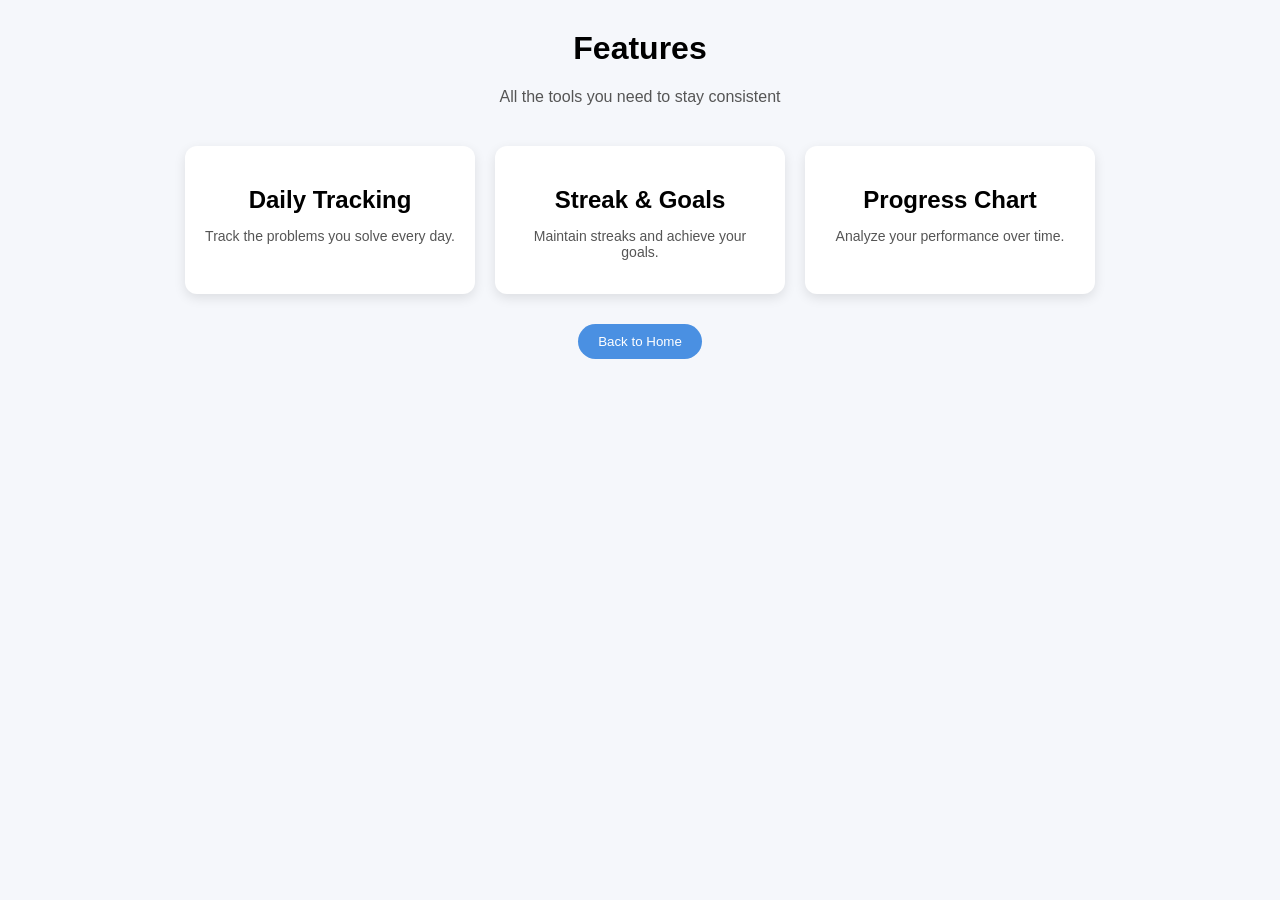
<file: features.html>
<!DOCTYPE html>
<html>
<head>
  <title>Features</title>
  <style>
    body {
      margin: 0;
      padding: 0;
      font-family: Arial, sans-serif;
      background: #f5f7fb;
      text-align: center;
    }
    h1 {
      margin-top: 30px;
    }
    p {
      color: #555;
    }
    .container {
      display: flex;
      justify-content: center;
      gap: 20px;
      margin-top: 40px;
      flex-wrap: wrap;
    }
    .box {
      width: 250px;
      padding: 20px;
      background: white;
      border-radius: 12px;
      box-shadow: 0 4px 12px rgba(0,0,0,0.1);
      transition: transform 0.3s ease;
    }
    .box:hover {
      transform: translateY(-5px);
    }
    .box h2 {
      margin-bottom: 10px;
    }
    .box p {
      font-size: 14px;
    }
    .back-btn {
      margin-top: 30px;
    }
    .back-btn button {
      padding: 10px 20px;
      background: #4a90e2;
      color: white;
      border: none;
      border-radius: 6px;
      cursor: pointer;
       border-radius: 20px;
    }
    .back-btn button:hover {
      background: #357abd;
    }
    a {
      text-decoration: none;
    }
  </style>
</head>
<body>
  <h1>Features </h1>
  <p>All the tools you need to stay consistent</p>
  <div class="container">
    <div class="box">
      <h2>Daily Tracking</h2>
      <p>Track the problems you solve every day.</p>
    </div>
    <div class="box">
      <h2>Streak & Goals</h2>
      <p>Maintain streaks and achieve your goals.</p>
    </div>
    <div class="box">
      <h2>Progress Chart</h2>
      <p>Analyze your performance over time.</p>
    </div>
  </div>
  <div class="back-btn">
    <a href="index.html">
      <button>Back to Home</button>
    </a>
  </div>
</body>
</html>
</file>
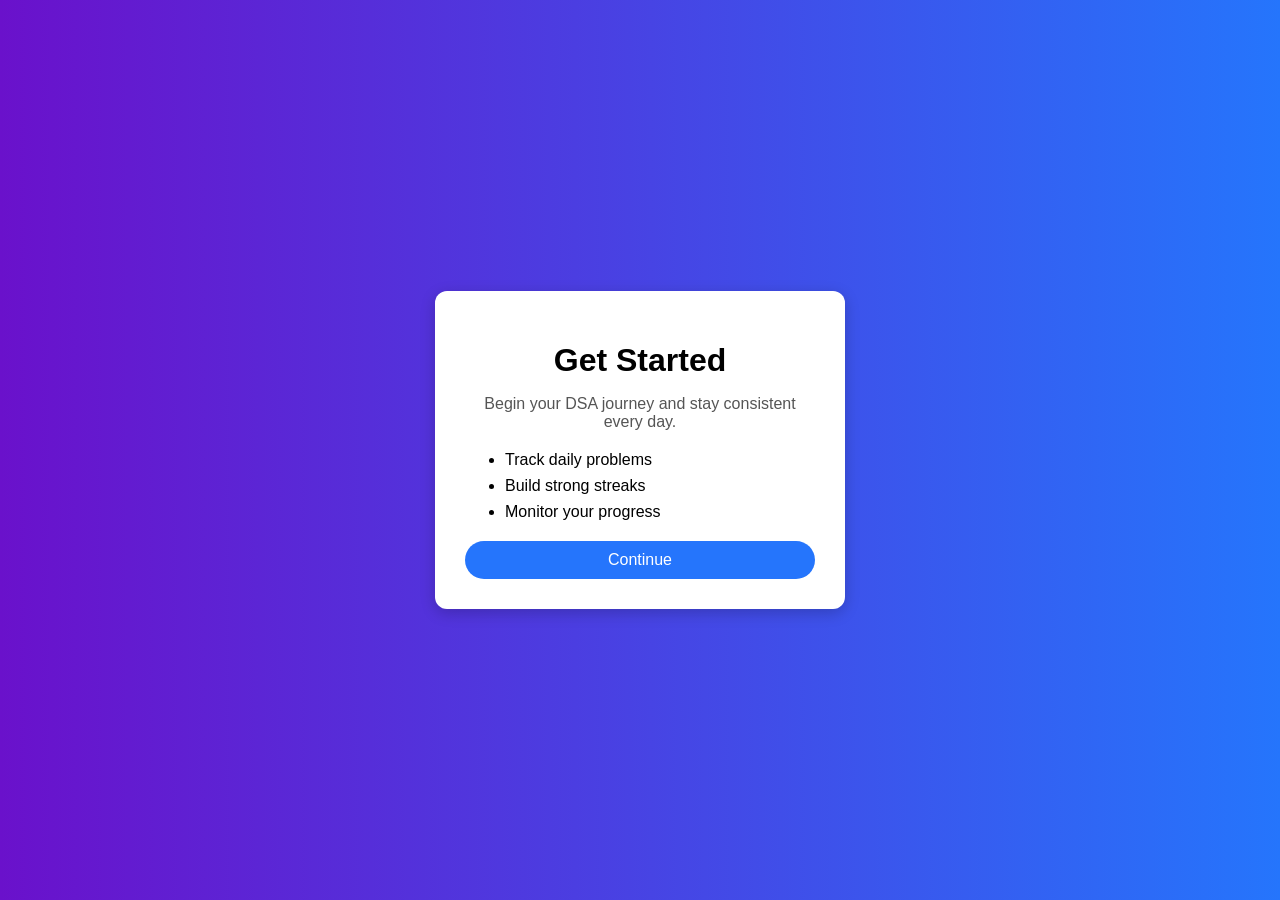
<file: get-started.html>
<!DOCTYPE html>
<html>
<head>
  <title>Get Started</title>
  <style>
    body {
      margin: 0;
      padding: 0;
      font-family: Arial, sans-serif;
      background: linear-gradient(to right, #6a11cb, #2575fc);
      display: flex;
      justify-content: center;
      align-items: center;
      height: 100vh;
    }
    .start-box {
      width: 350px;
      padding: 30px;
      background: white;
      border-radius: 12px;
      box-shadow: 0 4px 15px rgba(0,0,0,0.2);
      text-align: center;
    }
    .start-box h1 {
      margin-bottom: 10px;
    }
    .start-box p {
      color: #555;
      margin-bottom: 20px;
    }
    .start-box ul {
      text-align: left;
      margin-bottom: 20px;
    }
    .start-box li {
      margin: 8px 0;
    }
    .start-box button {
      width: 100%;
      padding: 10px;
      background: #2575fc;
      color: white;
      border: none;
      border-radius: 6px;
      cursor: pointer;
      font-size: 16px;
       border-radius: 20px;
    }
    .start-box button:hover {
      background: #1a5edb;
    }
    .start-box a {
      text-decoration: none;
    }
  </style>
</head>
<body>
  <div class="start-box">
    <h1>Get Started </h1>
    <p>Begin your DSA journey and stay consistent every day.</p>
    <ul>
      <li> Track daily problems</li>
      <li> Build strong streaks</li>
      <li> Monitor your progress</li>
    </ul>
    <a href="start-now.html">
      <button>Continue</button>
    </a>
  </div>
</body>
</html>
</file>
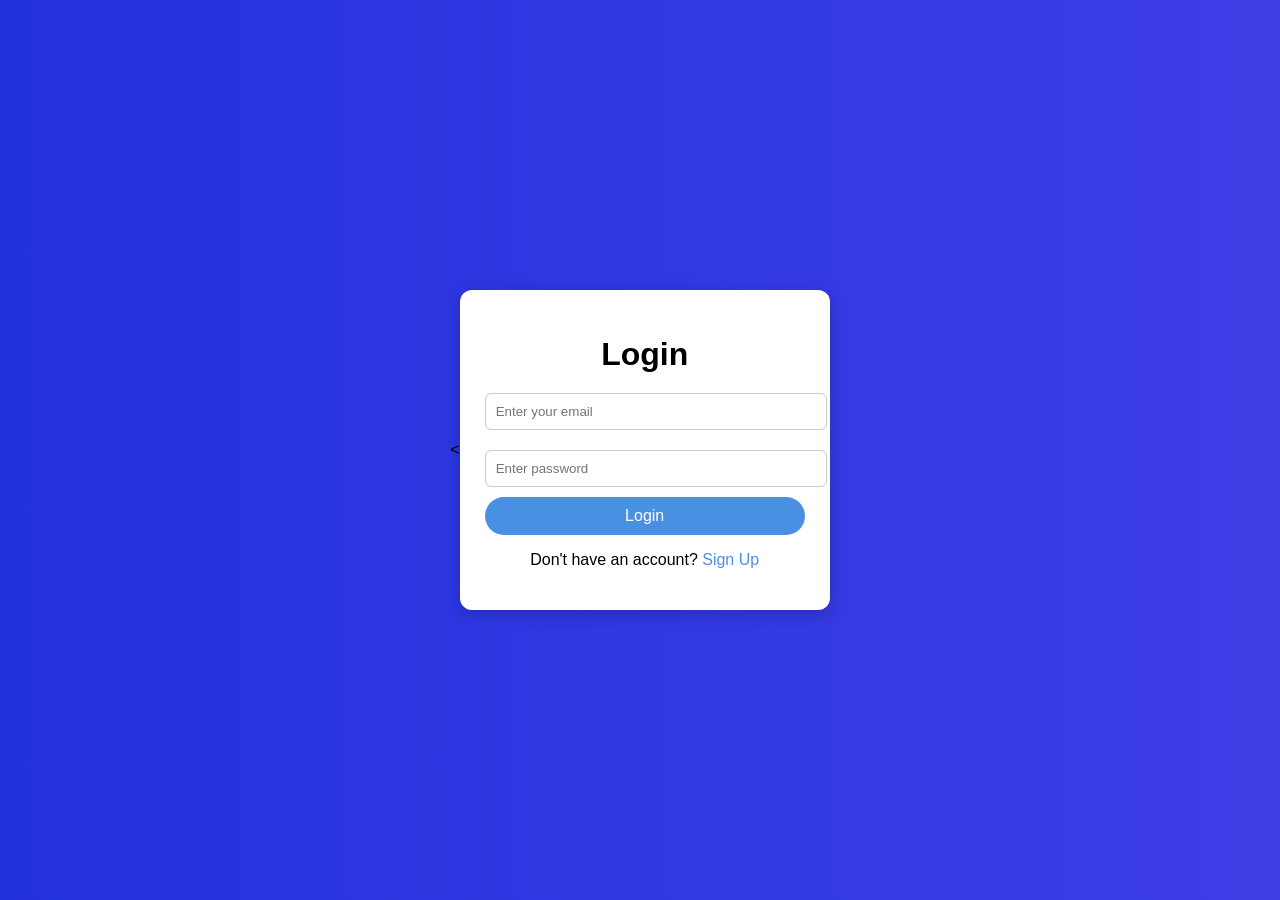
<file: login.html>
<!DOCTYPE html>
<html>
<head>
  <title>Login</title>
  <<style>
    body {
      margin: 0;
      padding: 0;
      font-family: Arial, sans-serif;
      background: linear-gradient(to right, #2232dc, #3e3ee7);
      display: flex;
      justify-content: center;
      align-items: center;
      height: 100vh;
    }
    .login-box {
      width: 320px;
      padding: 25px;
      background: white;
      border-radius: 12px;
      box-shadow: 0 4px 15px rgba(0,0,0,0.2);
      text-align: center;
    }
    .login-box h1 {
      margin-bottom: 10px;
    }
    .login-box input {
      width: 100%;
      padding: 10px;
      margin: 10px 0;
      border: 1px solid #ccc;
      border-radius: 6px;
      outline: none;
    }
    .login-box input:focus {
      border-color: #4a90e2;
    }
    .login-box button {
      width: 100%;
      padding: 10px;
      background: #4a90e2;
      color: white;
      border: none;
      border-radius: 6px;
      cursor: pointer;
      font-size: 16px;
       border-radius: 20px;
    }
    .login-box button:hover {
      background: #357abd;
    }
     .login-box a {
      color: #4a90e2;
      text-decoration: none;
    }
    .login-box a:hover {
      text-decoration: underline;
    }
  </style>
</head>
<body>
  <div class="login-box">
    <h1>Login</h1>
    <form>
      <input type="email" placeholder="Enter your email" required>
      <input type="password" placeholder="Enter password" required>
      <button type="submit">Login</button>
    </form>
    <p>Don't have an account? <a href="start-now.html">Sign Up</a></p>
  </div>
</body>
</html>
</file>
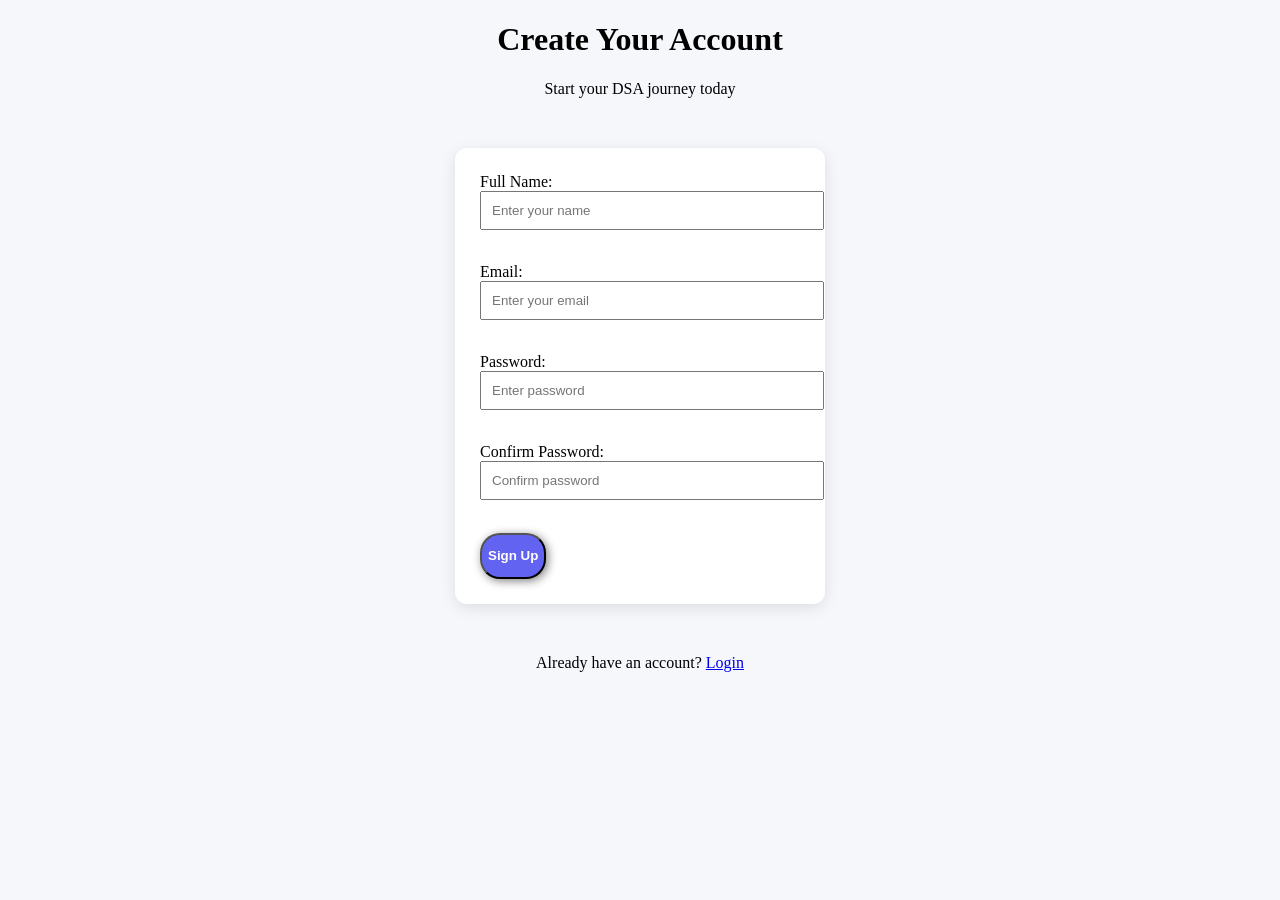
<file: start-now.html>
<!DOCTYPE html>
<html>
<head>
  <title>Get Start Now</title>
  <link rel="stylesheet" href="style.css">
</head>
<body class="form-page">
<h1>Create Your Account</h1>
  <p>Start your DSA journey today </p>
  <form class="form-box">
    <label>Full Name:</label><br>
    <input type="text" placeholder="Enter your name" required><br><br>
    <label>Email:</label><br>
    <input type="email" placeholder="Enter your email" required><br><br>
    <label>Password:</label><br>
    <input type="password" placeholder="Enter password" required><br><br>
    <label>Confirm Password:</label><br>
    <input type="password" placeholder="Confirm password" required><br><br>
    <button type="submit">Sign Up</button>
  </form>
  <p>Already have an account? <a href="login.html">Login</a></p>
</body>
</html>
</file>
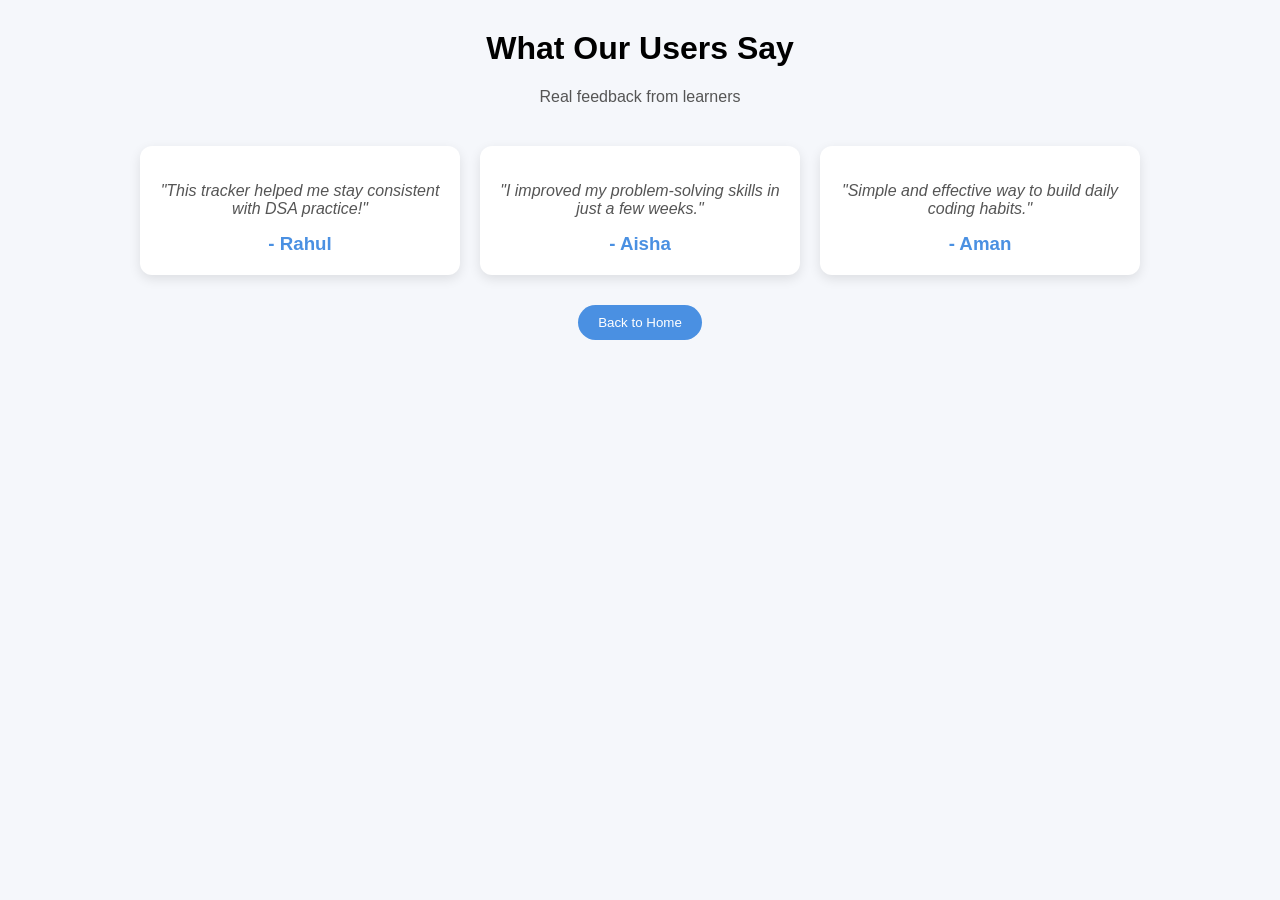
<file: testimonials.html>
<!DOCTYPE html>
<html>
<head>
  <title>Testimonials</title>
  <style>
    body {
      margin: 0;
      padding: 0;
      font-family: Arial, sans-serif;
      background: #f5f7fb;
      text-align: center;
    }
    h1 {
      margin-top: 30px;
    }
    p {
      color: #555;
    }
    .container {
      display: flex;
      justify-content: center;
      gap: 20px;
      margin-top: 40px;
      flex-wrap: wrap;
    }
    .card {
      width: 280px;
      padding: 20px;
      background: white;
      border-radius: 12px;
      box-shadow: 0 4px 12px rgba(0,0,0,0.1);
      transition: transform 0.3s ease;
    }
    .card:hover {
      transform: translateY(-5px);
    }
    .card p {
      font-style: italic;
      margin-bottom: 15px;
    }
    .card h3 {
      margin: 0;
      color: #4a90e2;
    }
    .back-btn {
      margin-top: 30px;
    }
    .back-btn button {
      padding: 10px 20px;
      background: #4a90e2;
      color: white;
      border: none;
      border-radius: 6px;
      cursor: pointer;
       border-radius: 20px;
    }
    .back-btn button:hover {
      background: #357abd;
    }
    a {
      text-decoration: none;
    }
  </style>
</head>
<body>
  <h1>What Our Users Say </h1>
  <p>Real feedback from learners</p>
  <div class="container">
    <div class="card">
      <p>"This tracker helped me stay consistent with DSA practice!"</p>
      <h3>- Rahul</h3>
    </div>
    <div class="card">
      <p>"I improved my problem-solving skills in just a few weeks."</p>
      <h3>- Aisha</h3>
    </div>
    <div class="card">
      <p>"Simple and effective way to build daily coding habits."</p>
      <h3>- Aman</h3>
    </div>
  </div>
  <div class="back-btn">
    <a href="index.html">
      <button>Back to Home</button>
    </a>
  </div>
</body>
</html>
</file>
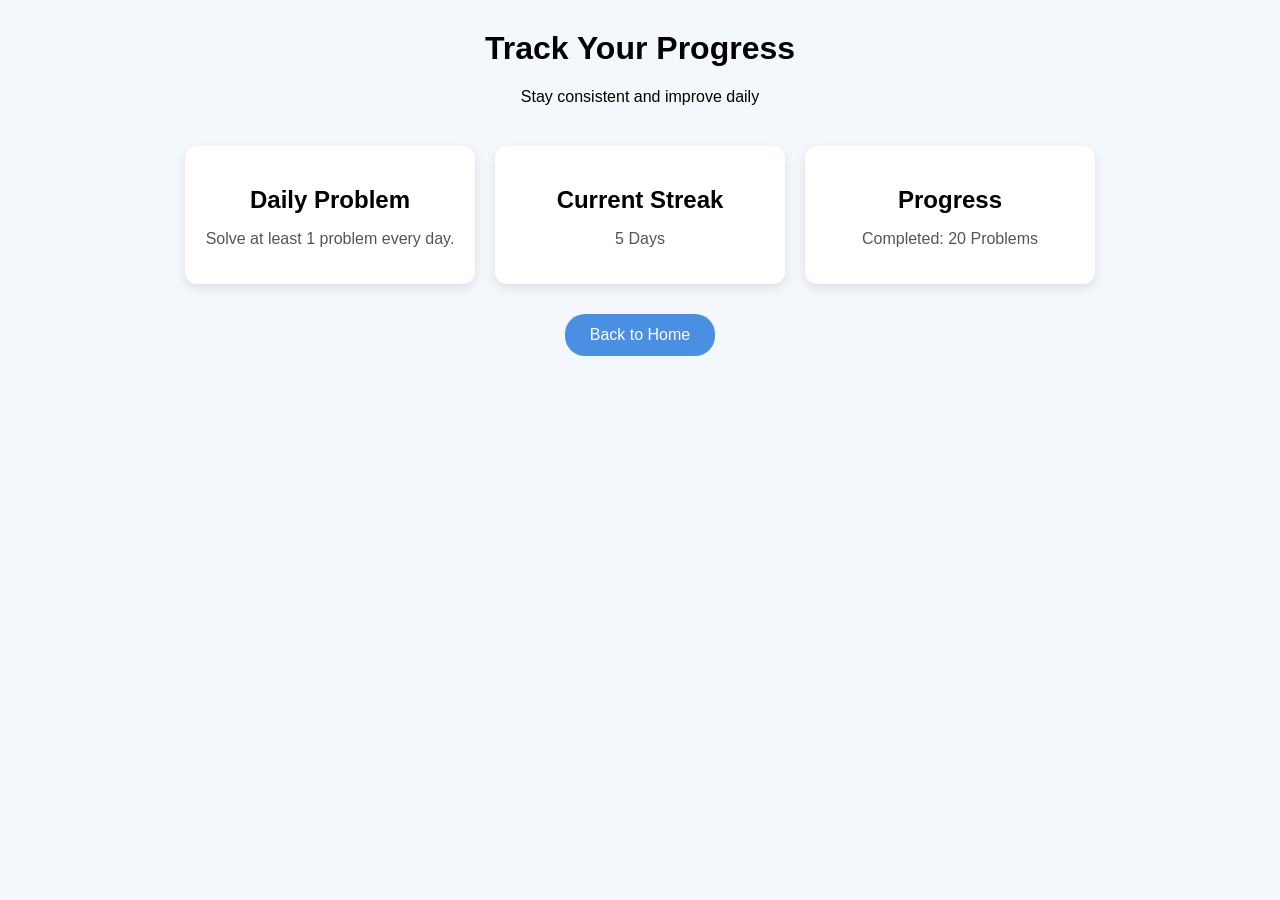
<file: Tracking-now.html>
<!DOCTYPE html>
<html>
<head>
  <title>Start Tracking</title>
  <style>
    body {
      margin: 0;
      padding: 0;
      font-family: Arial, sans-serif;
      background: #f4f7fb;
      text-align: center;
    }
    h1 {
      margin-top: 30px;
    }
    .container {
      display: flex;
      justify-content: center;
      gap: 20px;
      margin-top: 40px;
      flex-wrap: wrap;
    }
    .card {
      width: 250px;
      padding: 20px;
      background: white;
      border-radius: 12px;
      box-shadow: 0 4px 12px rgba(0,0,0,0.1);
      transition: transform 0.3s ease;
    }
    .card:hover {
      transform: translateY(-5px);
    }
    .card h2 {
      margin-bottom: 10px;
    }
    .card p {
      color: #555;
    }
    .start-btn {
      margin-top: 30px;
    }
    .start-btn button {
      padding: 12px 25px;
      background: #4a90e2;
      color: white;
      border: none;
      border-radius: 6px;
      font-size: 16px;
      cursor: pointer;
       border-radius: 20px;
    }
    .start-btn button:hover {
      background: #357abd;
    }
    a {
      text-decoration: none;
    }
  </style>
</head>
<body>
  <h1>Track Your Progress </h1>
  <p>Stay consistent and improve daily</p>
  <div class="container">
    <div class="card">
      <h2>Daily Problem</h2>
      <p>Solve at least 1 problem every day.</p>
    </div>
    <div class="card">
      <h2>Current Streak</h2>
      <p>5 Days</p>
    </div>
    <div class="card">
      <h2>Progress</h2>
      <p>Completed: 20 Problems</p>
    </div>
  </div>
  <div class="start-btn">
    <a href="index.html">
      <button>Back to Home</button>
    </a>
  </div>
</body>
</html>
</file>
<file: style.css>
#h{
    background-image: url(https://www.shutterstock.com/image-vector/futuristic-abstract-background-modern-diagonal-260nw-2612906435.jpg);
    height: 200px;
    border: 5px solid rgba(234, 225, 225, 0.616) ;
    text-align: center;
    
}
#blue{
    color: rgb(0, 81, 255) ;
    line-height: 50px ;
    
}
button{
    background-color: rgb(0, 81, 255);
    color: white;
    font-weight: bold;
    box-shadow: 2px 2px 10px gray;
    line-height: 40px;
    cursor: pointer;
}
h2{
    text-align: center;
    display: flex;
    align-items: center;
    justify-content: center;
    font-size: 24px;
    margin-bottom: 20px;
}
h2::before, h2::after{
    content: "";
    height: 1px;
    background-color: rgba(13, 13, 13, 0.4);
    width: 250px;
    margin: 0 20px;
}
p{
    text-align: center;
}
#black{
    font-weight: bolder;
}
.container{
    display: flex;
    gap: 20px;
    align-items: stretch;
}
.box{
    width: 100%;
    padding: 20px;
    height: 250px;
    background-color: white;
    display: flex;
    justify-content: center;
    align-items: center;
    border-radius: 10px;
    flex: 1;
    box-shadow: 2px 2px 10px gray;
    object-fit: contain;
    position: relative;
    overflow: hidden;
    cursor: pointer;
}
.box img{
    width: 90%;
    height: auto;
    object-fit: cover;
    margin: auto;
    display: block;
    margin-top: 10px;
    border-radius: 10px;
}
.box p{
    position: absolute;
    bottom: 10px;
    width: 100%;
    left: 10px;
    color: black;
    text-align: center;
    z-index: 1;
}
.box h3{
    position: absolute;
    top: 0px;
    left: 50%;
    color: white;
    font-weight: bold;
    transform: translateX(-50%);
    z-index: 2;
}
.box::after{
    content: "";
    position: absolute;
    inset: 0;
    background: rgba(0,0,0,0.4);
}
.box h3, .box p{
    color: white;
    text-align: center;
}
.box:hover{
    transform: translateY(-10px);
    box-shadow: 4px 4px 15px rgb(100, 100, 100);
}
button:hover{
    background-color: rgb(0, 50, 200 );
    transform: scale(1.05);
}
#bb{
    color: rgb(0, 81, 255);
}
.testimonials-section{
    text-align: center;
    padding: 40px 20px;
    background-color: #f4f7fb; 
    margin-top: 40px;
}
.testimonial-container{
    display: flex;
    justify-content: center;
    gap: 30px;
    margin-top: 30px;
}
.testimonial-card{
    background-color: white;
    width: 350px;
    padding: 20px;
    border-radius: 10px;
    box-shadow: 2px 2px 15px rgba(0, 0, 0, 0.1);
    display: flex;
    align-items: center;
    gap: 15px;
    text-align: left;
    transition: all 0.3s ease-in-out;
}
.profile-pic{
    width: 70px;
    height: 70px;
    border-radius: 50%; 
    object-fit: cover;
}
.review-text p{
    text-align: left; 
    margin: 5px 0;
}
.review-text h4{
    color: rgb(0, 81, 255);
    margin: 5px 0;
}
.stars{
    color: #ffc107; 
    letter-spacing: 2px;
}
.testimonial-card:hover{
    background-color: #f9f9f9;
    transform: translateY(-5PX);
    box-shadow: 0 10px 20px rgba(0, 0, 0, 0.1);
    cursor: pointer;
}
#last{
    background-color: rgb(0, 81, 255);
    color: white;
    text-align: center;
     height: 150px;
    border: 5px solid rgba(255, 255, 255, 0.616) ;
    padding: 60px 20px;
}
#last button{
    background-color: white;
    color: rgb(0, 81, 255);
}
header{
background-color: #f4f7fa; 
    padding: 10px 40px;
}
.top-nav {
    display: flex;
    justify-content: space-between; 
    align-items: center; 
    padding-bottom: 20px; 
    border-bottom: 1px solid #e0e6ed; 
    margin-bottom: 20px;
}
.logo {
    display: flex;
    align-items: center; 
    gap: 10px; 
    font-weight: bold;
    font-size: 1.2rem;
    color: #333; 
}
.logo-icon {
    width: 25px; 
    height: 25px;
}
.nav-links {
    display: flex;
    list-style: none; 
    gap: 30px;
     margin: 0;
     padding: 0;
}
.nav-links a {
    text-decoration: none; 
    color: #555; 
    font-size: 0.95rem;
    font-weight: 500;
    transition: color 0.3s;  
}
.nav-links a:hover {
    color: #007bff; 
}
.header-cta-button {
    display: inline-block;
    padding: 8px 18px;
    background-color: #007bff;  
    color: white;
    text-decoration: none; 
    border-radius: 5px;
    font-weight: bold;
    font-size: 0.85rem;
    transition: background-color 0.3s; 
}
.header-cta-button:hover {
    background-color: #0056b3; 
}
.right-menu{
    display: flex;
    align-items: center;
    gap: 30px;
}
#last h4{
    display: flex;
    align-items: center;
    justify-content: center;
    font-size: 24px;
    margin-bottom: 20px;
}
#last h4::before, #last h4::after{
    content: "";
    height: 1px;
    background-color: rgba(255, 255, 255, 0.4);
    width: 250px;
    margin: 0 20px;
}

.form-page {
  background: #f5f7fb;
  text-align: center;
}
.form-page .form-box {
  width: 320px;
  margin: 50px auto;
  padding: 25px;
  background: white;
  border-radius: 12px;
  box-shadow: 0 4px 15px rgba(0,0,0,0.1);
  text-align: left;
}
.form-page input {
  width: 100%;
  padding: 10px;
  margin-bottom: 15px;
}
.form-page button {
  background: #6264f1;
  color: white;
   border-radius: 20px;
}
</file>
